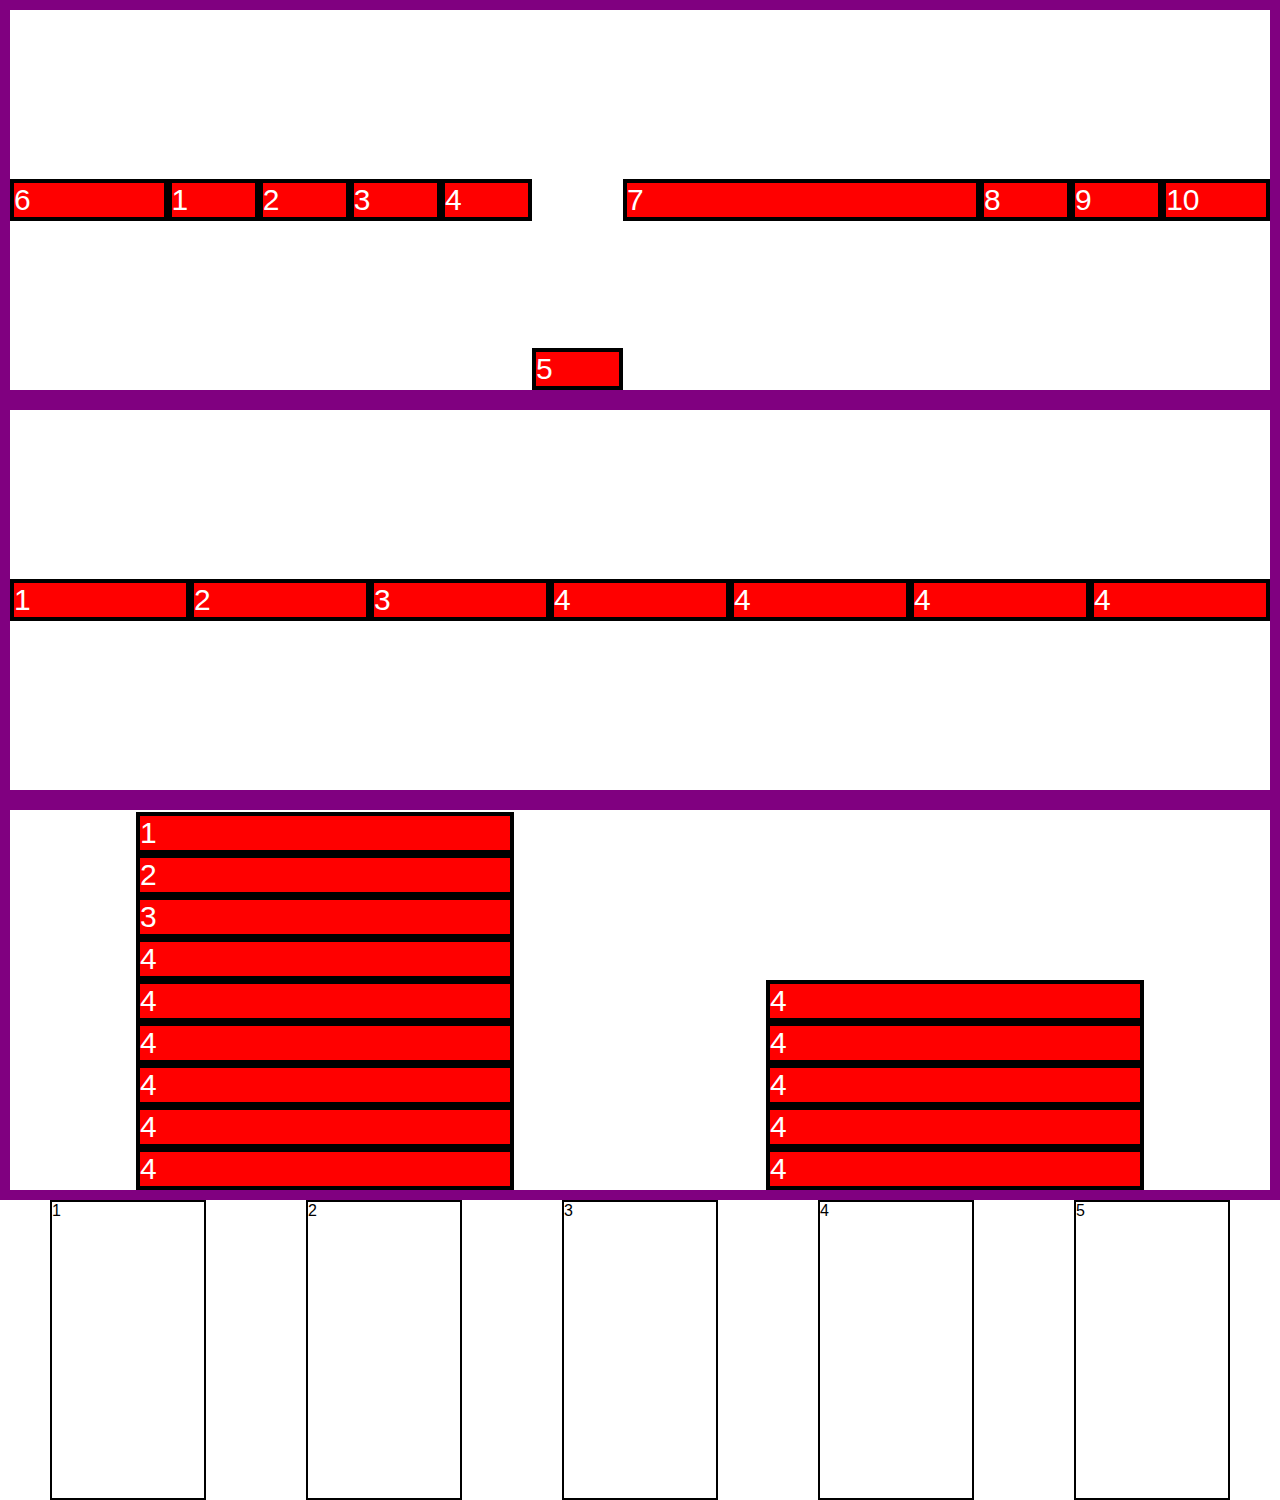
<file: index.html>
<!DOCTYPE html>
<html lang="en">
  <head>
    <meta charset="UTF-8" />
    <meta http-equiv="X-UA-Compatible" content="IE=edge" />
    <meta name="viewport" content="width=device-width, initial-scale=1.0" />
    <link rel="stylesheet" href="./assets/css/style.css" />
    <title>CSS Flexbox & @media</title>
  </head>
  <body>
    <!-- 
        Flexbox container: 
            display, 
            flex-direction, 
            flex-wrap, 
            align-items, 
            align-content, 
            justify-content
        Flexbox item: 
            order, 
            flex-grow, 
            flex-basis, 
            flex-shrink
    -->
    <div class="container">
      <div class="item item-first">1</div>
      <div class="item item-first">2</div>
      <div class="item item-first">3</div>
      <div class="item item-first">4</div>
      <div class="item item-first fifth">5</div>
      <div class="item item-first sixth">6</div>
      <div class="item item-first seventh">7</div>
      <div class="item item-first">8</div>
      <div class="item item-first">9</div>
      <div class="item item-first">10</div>
    </div>

    <div class="container container-second">
      <div class="item item-second">1</div>
      <div class="item item-second">2</div>
      <div class="item item-second">3</div>
      <div class="item item-second">4</div>
      <div class="item item-second">4</div>
      <div class="item item-second">4</div>
      <div class="item item-second">4</div>
    </div>

    <div class="container container-third">
      <div class="item item-third">1</div>
      <div class="item item-third">2</div>
      <div class="item item-third">3</div>
      <div class="item item-third">4</div>
      <div class="item item-third">4</div>
      <div class="item item-third">4</div>
      <div class="item item-third">4</div>
      <div class="item item-third">4</div>
      <div class="item item-third">4</div>
      <div class="item item-third">4</div>
      <div class="item item-third">4</div>
      <div class="item item-third">4</div>
      <div class="item item-third">4</div>
      <div class="item item-third">4</div>
    </div>

    <div class="new-container">
      <div class="new-item">1</div>
      <div class="new-item">2</div>
      <div class="new-item">3</div>
      <div class="new-item">4</div>
      <div class="new-item">5</div>
    </div>
  </body>
</html>
</file>
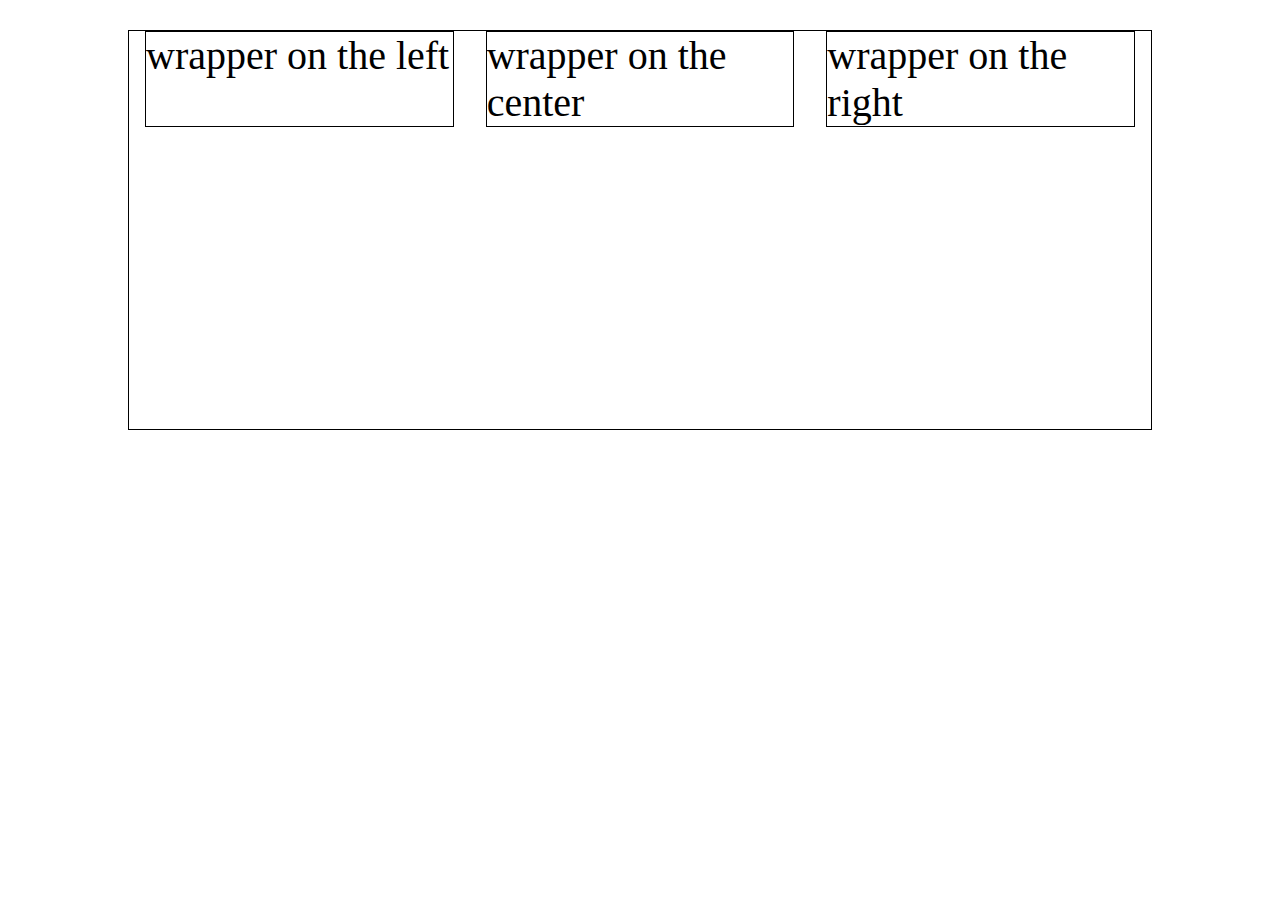
<file: media.html>
<!DOCTYPE html>
<html lang="en">
  <head>
    <meta charset="UTF-8" />
    <meta http-equiv="X-UA-Compatible" content="IE=edge" />
    <meta name="viewport" content="width=device-width, initial-scale=1.0" />
    <link rel="stylesheet" href="./assets/css/media.css" />
    <title>@media css rule</title>
  </head>
  <body>
    <!-- 
        col-lg - 1200px - eternity
        col-md - 600px - 1200px
        col-sm - 0px - 600px
    -->
    <div class="container">
      <div class="row">
        <div class="col-lg-4 col-md-6 col-sm-12">
          <div class="wrapper">wrapper on the left</div>
        </div>

        <div class="col-lg-4 col-md-6 col-sm-12">
          <div class="wrapper">wrapper on the center</div>
        </div>

        <div class="col-lg-4 col-md-6 col-sm-12">
          <div class="wrapper">wrapper on the right</div>
        </div>
      </div>
    </div>
    <section>hello world</section>
  </body>
</html>
</file>
<file: assets/css/style.css>
* {
  padding: 0;
  margin: 0;
  box-sizing: border-box;
}

html {
  font-family: Arial, Helvetica, sans-serif;
}

.container {
  display: flex;
  border: 10px solid purple;
  height: 400px;
  align-items: center;
}

.item {
  background-color: red;
  border: 4px solid black;
  color: white;
  font-size: 30px;
}

.item-first {
  flex-grow: 1;
}

.item-second {
  flex-grow: 1;
}

.item-third {
  width: 30%;
}

.item.fifth {
  align-self: flex-end;
}

.item.sixth {
  flex-grow: 2;
  order: -1;
}

.item.seventh {
  flex-grow: 5;
  order: -0;
}

.container-second {
  flex-wrap: wrap;
  align-items: stretch;
  align-content: space-evenly;
}

.container-third {
  flex-direction: column;
  justify-content: flex-end;
  align-items: flex-end;
  flex-wrap: wrap;
  align-content: space-around;
}

.new-container {
  display: flex;
}

.new-item {
  width: 20%;
  border: 2px solid black;
  margin-left: 50px;
  margin-right: 50px;
  height: 300px;
  flex-shrink: 1;
}
</file>
<file: assets/css/media.css>
/* @media only screen and (min-width: 500px) {
  body {
    background-color: red;
  }
}

@media only screen and (min-width: 1000px) {
  body {
    background-color: purple;
  }
}

@media only screen and (min-width: 1500px) {
  body {
    background-color: pink;
  }
} */

* {
  margin: 0;
  padding: 0;
  box-sizing: border-box;
}

.container {
  width: 80%;
  border: 1px solid black;
  margin: 30px auto;
  height: 400px;
}

.row {
  display: flex;
  flex-wrap: wrap;
}

.col {
  margin-left: 16px;
  margin-right: 16px;
  width: calc((100% - 32px * 12) / 12);
  border: 1px solid black;
}

.wrapper {
  font-size: 40px;
  width: 100%;
}

/* @media only screen and (min-width: 1200px) {
  .col {
    margin-left: 16px;
    margin-right: 16px;
    width: calc((100% - 32px * 12) / 12);
    border: 1px solid black;
  }
} */

@media only screen and (min-width: 1200px) {
  .col-lg-4 {
    margin-left: 16px;
    margin-right: 16px;
    width: calc((100% - 32px * 3) / 3);
    border: 1px solid black;
  }
}

@media only screen and (min-width: 600px) and (max-width: 1200px) {
  .col-md-6 {
    margin-left: 16px;
    margin-right: 16px;
    width: calc((100% - 32px * 2) / 2);
    border: 1px solid black;
  }
}

@media only screen and (max-width: 600px) {
  .col-sm-1 {
    margin-left: 16px;
    margin-right: 16px;
    width: calc((100% - 32px * 12) / 12);
    border: 1px solid black;
  }

  .col-sm-2 {
    margin-left: 16px;
    margin-right: 16px;
    width: calc((100% - 32px * 6) / 6);
    border: 1px solid black;
  }

  .col-sm-3 {
    margin-left: 16px;
    margin-right: 16px;
    width: calc((100% - 32px * 4) / 4);
    border: 1px solid black;
  }

  .col-sm-4 {
    margin-left: 16px;
    margin-right: 16px;
    width: calc((100% - 32px * 3) / 3);
    border: 1px solid black;
  }

  .col-sm-12 {
    margin-left: 16px;
    margin-right: 16px;
    width: calc(100% - 32px);
    border: 1px solid black;
  }

  /* 
    col-sm-5
    col-sm-6
    col-sm-7
    col-sm-8
    col-sm-9
    col-sm-10
    col-sm-11
    col-sm-12
  */
}

@media only screen and (min-width: 600px) {
  section {
    display: none;
  }
}
</file>
